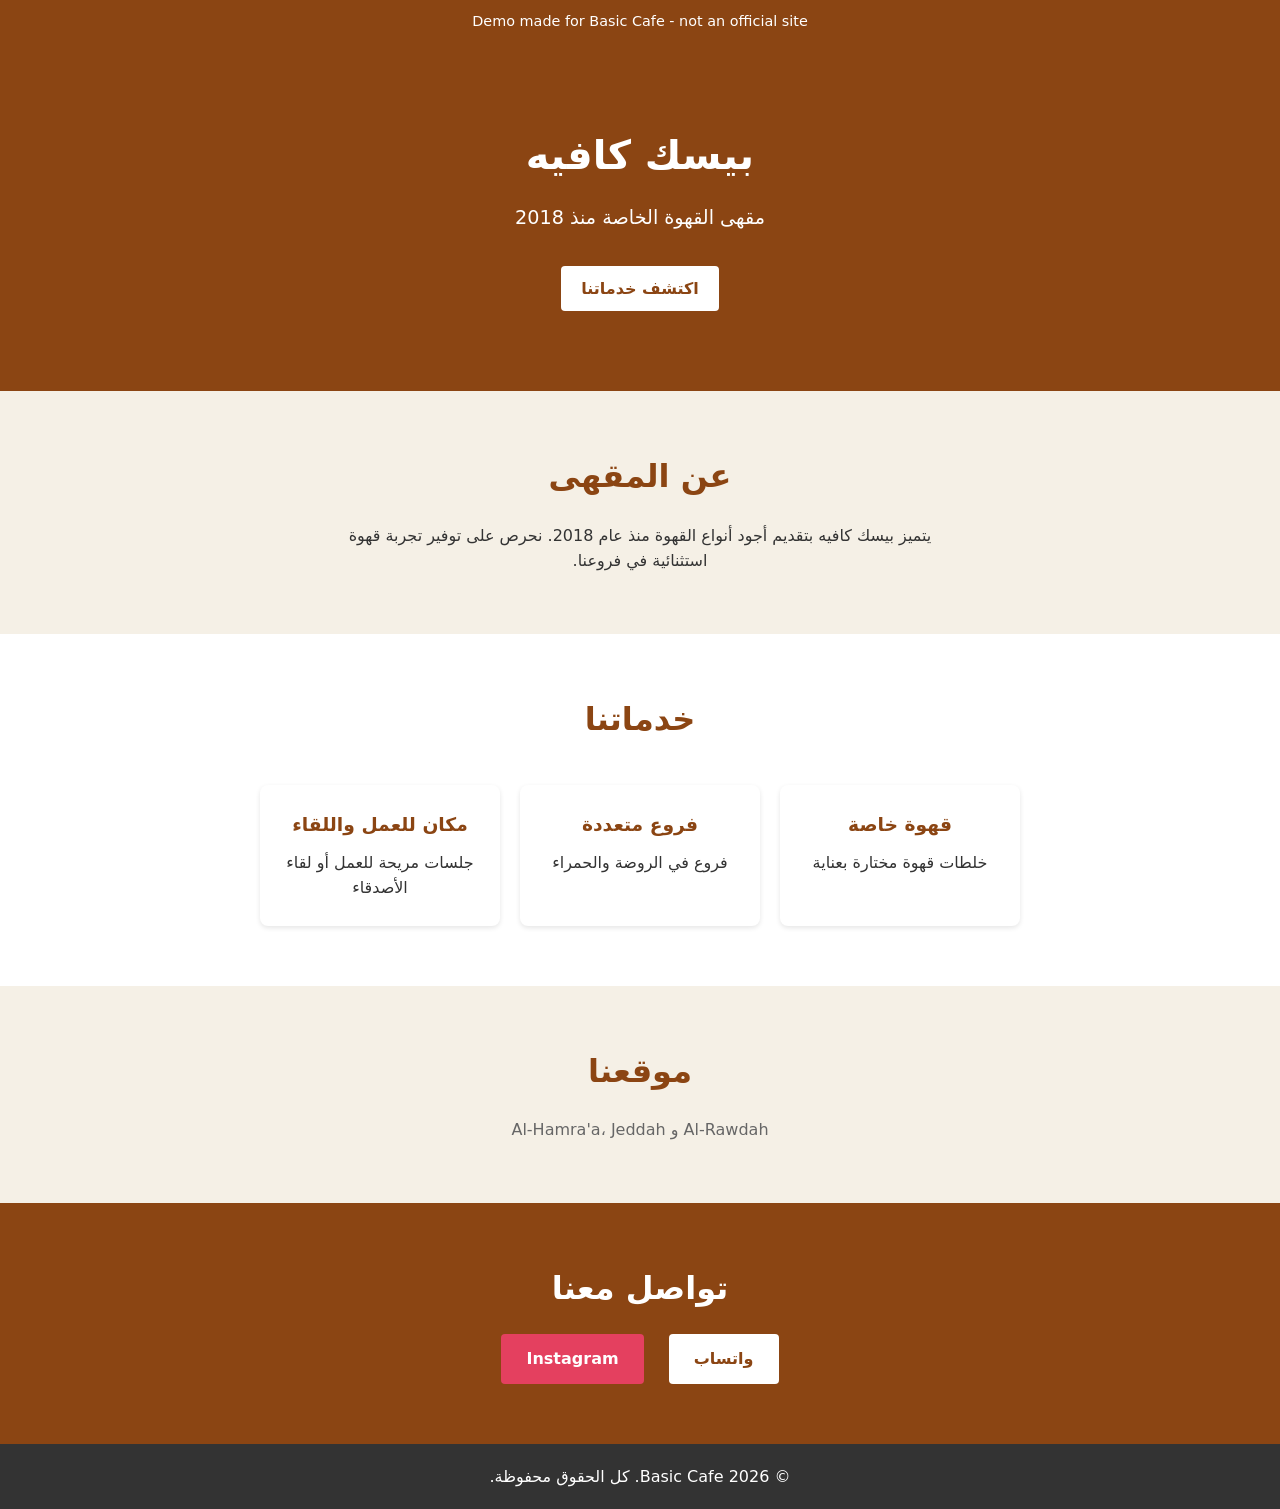
<file: basic-cafe/index.html>
<!DOCTYPE html>
<html lang="ar" dir="rtl">
<head>
  <meta charset="UTF-8">
  <meta name="robots" content="noindex, nofollow">
  <meta name="viewport" content="width=device-width, initial-scale=1.0">
  <title>Basic Cafe - Home</title>
  <link rel="stylesheet" href="styles.css">
</head>
<body>
  <!-- Top Banner -->
  <header class="top-banner">
    <p>Demo made for Basic Cafe - not an official site</p>
  </header>

  <!-- Hero (Arabic first) -->
  <section class="hero">
    <div class="container">
      <h1>بيسك كافيه</h1>
      <p>مقهى القهوة الخاصة منذ 2018</p>
      <a href="#services" class="btn">اكتشف خدماتنا</a>
    </div>
  </section>

  <!-- About -->
  <section class="about">
    <div class="container">
      <h2>عن المقهى</h2>
      <p>يتميز بيسك كافيه بتقديم أجود أنواع القهوة منذ عام 2018. نحرص على توفير تجربة قهوة استثنائية في فروعنا.</p>
    </div>
  </section>

  <!-- Services -->
  <section class="services" id="services">
    <div class="container">
      <h2>خدماتنا</h2>
      <div class="services-grid">
        <div class="service-card">
          <h3>قهوة خاصة</h3>
          <p>خلطات قهوة مختارة بعناية</p>
        </div>
        <div class="service-card">
          <h3>فروع متعددة</h3>
          <p>فروع في الروضة والحمراء</p>
        </div>
        <div class="service-card">
          <h3>مكان للعمل واللقاء</h3>
          <p>جلسات مريحة للعمل أو لقاء الأصدقاء</p>
        </div>
      </div>
    </div>
  </section>

  <!-- Location -->
  <section class="location">
    <div class="container">
      <h2>موقعنا</h2>
      <p>Al-Rawdah و Al-Hamra'a، Jeddah</p>
    </div>
  </section>

  <!-- Contact CTA -->
  <section class="cta">
    <div class="container">
      <h2>تواصل معنا</h2>
      <div class="contact-links">
        <a href="https://wa.me/966507419428" class="wa-button">واتساب</a>
        <a href="https://www.instagram.com/basiccafe.sa/" class="instagram-button">Instagram</a>
      </div>
    </div>
  </section>

  <footer>
    <div class="container">
      <p>&copy; 2026 Basic Cafe. كل الحقوق محفوظة.</p>
    </div>
  </footer>
</body>
</html>
</file>
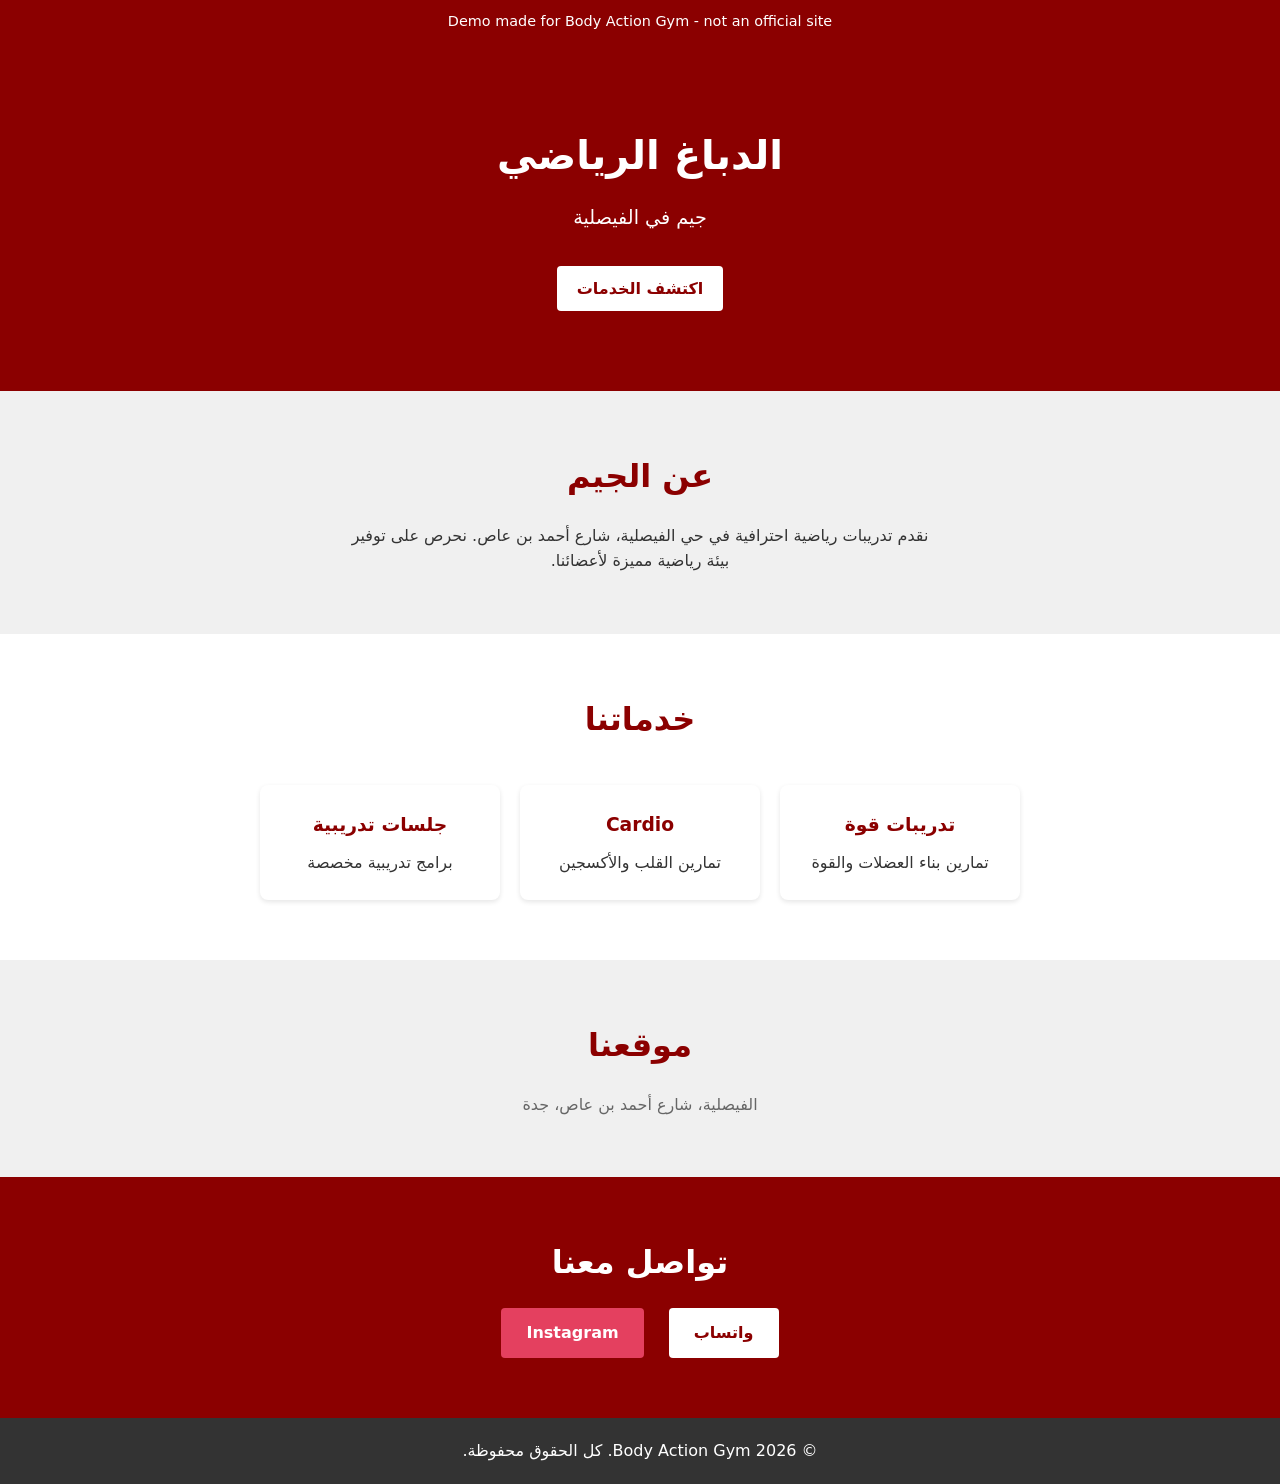
<file: body-action-gym/index.html>
<!DOCTYPE html>
<html lang="ar" dir="rtl">
<head>
  <meta charset="UTF-8">
  <meta name="robots" content="noindex, nofollow">
  <meta name="viewport" content="width=device-width, initial-scale=1.0">
  <title>Body Action Gym - Home</title>
  <link rel="stylesheet" href="styles.css">
</head>
<body>
  <!-- Top Banner -->
  <header class="top-banner">
    <p>Demo made for Body Action Gym - not an official site</p>
  </header>

  <!-- Hero (Arabic first) -->
  <section class="hero">
    <div class="container">
      <h1>الدباغ الرياضي</h1>
      <p>جيم في الفيصلية</p>
      <a href="#services" class="btn">اكتشف الخدمات</a>
    </div>
  </section>

  <!-- About -->
  <section class="about">
    <div class="container">
      <h2>عن الجيم</h2>
      <p>نقدم تدريبات رياضية احترافية في حي الفيصلية، شارع أحمد بن عاص. نحرص على توفير بيئة رياضية مميزة لأعضائنا.</p>
    </div>
  </section>

  <!-- Services -->
  <section class="services" id="services">
    <div class="container">
      <h2>خدماتنا</h2>
      <div class="services-grid">
        <div class="service-card">
          <h3>تدريبات قوة</h3>
          <p>تمارين بناء العضلات والقوة</p>
        </div>
        <div class="service-card">
          <h3>Cardio</h3>
          <p>تمارين القلب والأكسجين</p>
        </div>
        <div class="service-card">
          <h3>جلسات تدريبية</h3>
          <p>برامج تدريبية مخصصة</p>
        </div>
      </div>
    </div>
  </section>

  <!-- Location -->
  <section class="location">
    <div class="container">
      <h2>موقعنا</h2>
      <p>الفيصلية، شارع أحمد بن عاص، جدة</p>
    </div>
  </section>

  <!-- Contact CTA -->
  <section class="cta">
    <div class="container">
      <h2>تواصل معنا</h2>
      <div class="contact-links">
        <a href="https://wa.me/966580666825" class="wa-button">واتساب</a>
        <a href="https://www.instagram.com/bodyactiongym/" class="instagram-button">Instagram</a>
      </div>
    </div>
  </section>

  <footer>
    <div class="container">
      <p>&copy; 2026 Body Action Gym. كل الحقوق محفوظة.</p>
    </div>
  </footer>
</body>
</html>
</file>
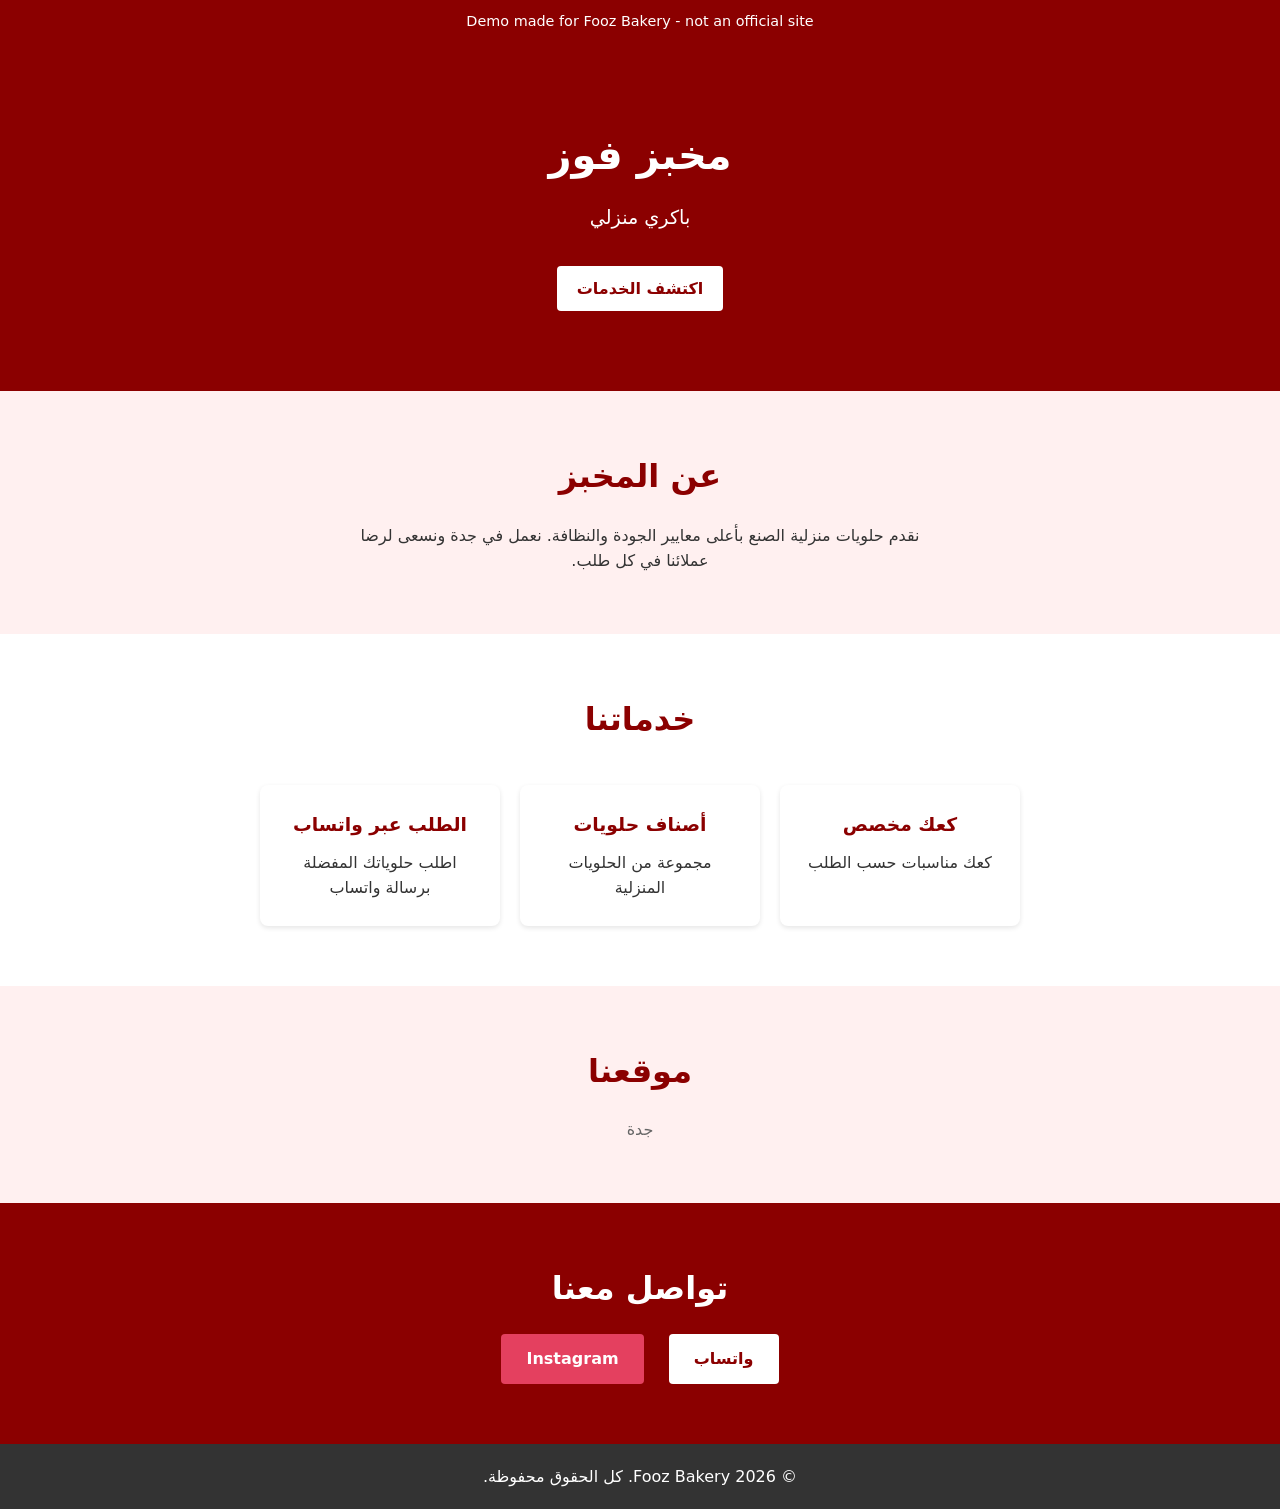
<file: fooz-bakery/index.html>
<!DOCTYPE html>
<html lang="ar" dir="rtl">
<head>
  <meta charset="UTF-8">
  <meta name="robots" content="noindex, nofollow">
  <meta name="viewport" content="width=device-width, initial-scale=1.0">
  <title>Fooz Bakery - Home</title>
  <link rel="stylesheet" href="styles.css">
</head>
<body>
  <!-- Top Banner -->
  <header class="top-banner">
    <p>Demo made for Fooz Bakery - not an official site</p>
  </header>

  <!-- Hero (Arabic first) -->
  <section class="hero">
    <div class="container">
      <h1>مخبز فوز</h1>
      <p>باكري منزلي</p>
      <a href="#services" class="btn">اكتشف الخدمات</a>
    </div>
  </section>

  <!-- About -->
  <section class="about">
    <div class="container">
      <h2>عن المخبز</h2>
      <p>نقدم حلويات منزلية الصنع بأعلى معايير الجودة والنظافة. نعمل في جدة ونسعى لرضا عملائنا في كل طلب.</p>
    </div>
  </section>

  <!-- Services -->
  <section class="services" id="services">
    <div class="container">
      <h2>خدماتنا</h2>
      <div class="services-grid">
        <div class="service-card">
          <h3>كعك مخصص</h3>
          <p>كعك مناسبات حسب الطلب</p>
        </div>
        <div class="service-card">
          <h3>أصناف حلويات</h3>
          <p>مجموعة من الحلويات المنزلية</p>
        </div>
        <div class="service-card">
          <h3>الطلب عبر واتساب</h3>
          <p>اطلب حلوياتك المفضلة برسالة واتساب</p>
        </div>
      </div>
    </div>
  </section>

  <!-- Location -->
  <section class="location">
    <div class="container">
      <h2>موقعنا</h2>
      <p>جدة</p>
    </div>
  </section>

  <!-- Contact CTA -->
  <section class="cta">
    <div class="container">
      <h2>تواصل معنا</h2>
      <div class="contact-links">
        <a href="https://wa.me/966569613514" class="wa-button">واتساب</a>
        <a href="http://instagram.com/foozbakery" class="instagram-button">Instagram</a>
      </div>
    </div>
  </section>

  <footer>
    <div class="container">
      <p>&copy; 2026 Fooz Bakery. كل الحقوق محفوظة.</p>
    </div>
  </footer>
</body>
</html>
</file>
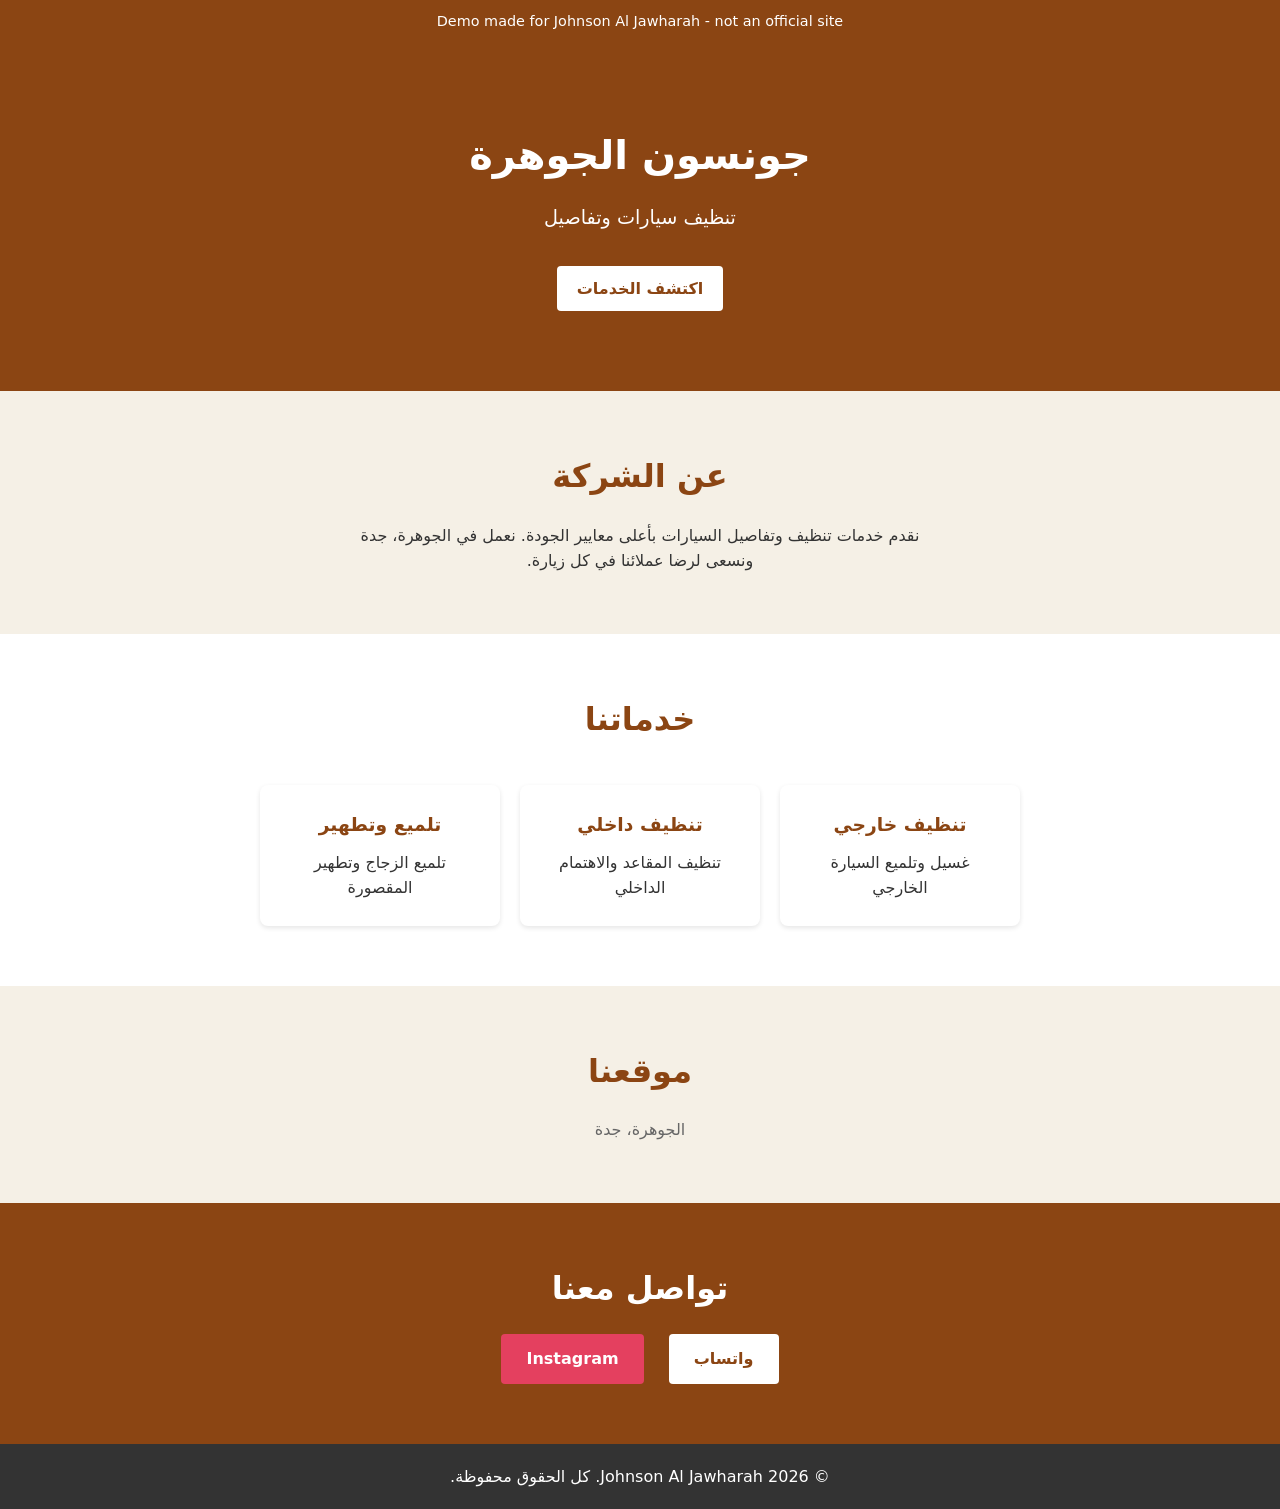
<file: johnson-aljawharah/index.html>
<!DOCTYPE html>
<html lang="ar" dir="rtl">
<head>
  <meta charset="UTF-8">
  <meta name="robots" content="noindex, nofollow">
  <meta name="viewport" content="width=device-width, initial-scale=1.0">
  <title>Johnson Al Jawharah - Home</title>
  <link rel="stylesheet" href="styles.css">
</head>
<body>
  <!-- Top Banner -->
  <header class="top-banner">
    <p>Demo made for Johnson Al Jawharah - not an official site</p>
  </header>

  <!-- Hero (Arabic first) -->
  <section class="hero">
    <div class="container">
      <h1>جونسون الجوهرة</h1>
      <p>تنظيف سيارات وتفاصيل</p>
      <a href="#services" class="btn">اكتشف الخدمات</a>
    </div>
  </section>

  <!-- About -->
  <section class="about">
    <div class="container">
      <h2>عن الشركة</h2>
      <p>نقدم خدمات تنظيف وتفاصيل السيارات بأعلى معايير الجودة. نعمل في الجوهرة، جدة ونسعى لرضا عملائنا في كل زيارة.</p>
    </div>
  </section>

  <!-- Services -->
  <section class="services" id="services">
    <div class="container">
      <h2>خدماتنا</h2>
      <div class="services-grid">
        <div class="service-card">
          <h3>تنظيف خارجي</h3>
          <p>غسيل وتلميع السيارة الخارجي</p>
        </div>
        <div class="service-card">
          <h3>تنظيف داخلي</h3>
          <p>تنظيف المقاعد والاهتمام الداخلي</p>
        </div>
        <div class="service-card">
          <h3>تلميع وتطهير</h3>
          <p>تلميع الزجاج وتطهير المقصورة</p>
        </div>
      </div>
    </div>
  </section>

  <!-- Location -->
  <section class="location">
    <div class="container">
      <h2>موقعنا</h2>
      <p>الجوهرة، جدة</p>
    </div>
  </section>

  <!-- Contact CTA -->
  <section class="cta">
    <div class="container">
      <h2>تواصل معنا</h2>
      <div class="contact-links">
        <a href="https://wa.me/966563620079" class="wa-button">واتساب</a>
        <a href="https://www.instagram.com/johnson_aljwhrh/" class="instagram-button">Instagram</a>
      </div>
    </div>
  </section>

  <footer>
    <div class="container">
      <p>&copy; 2026 Johnson Al Jawharah. كل الحقوق محفوظة.</p>
    </div>
  </footer>
</body>
</html>
</file>
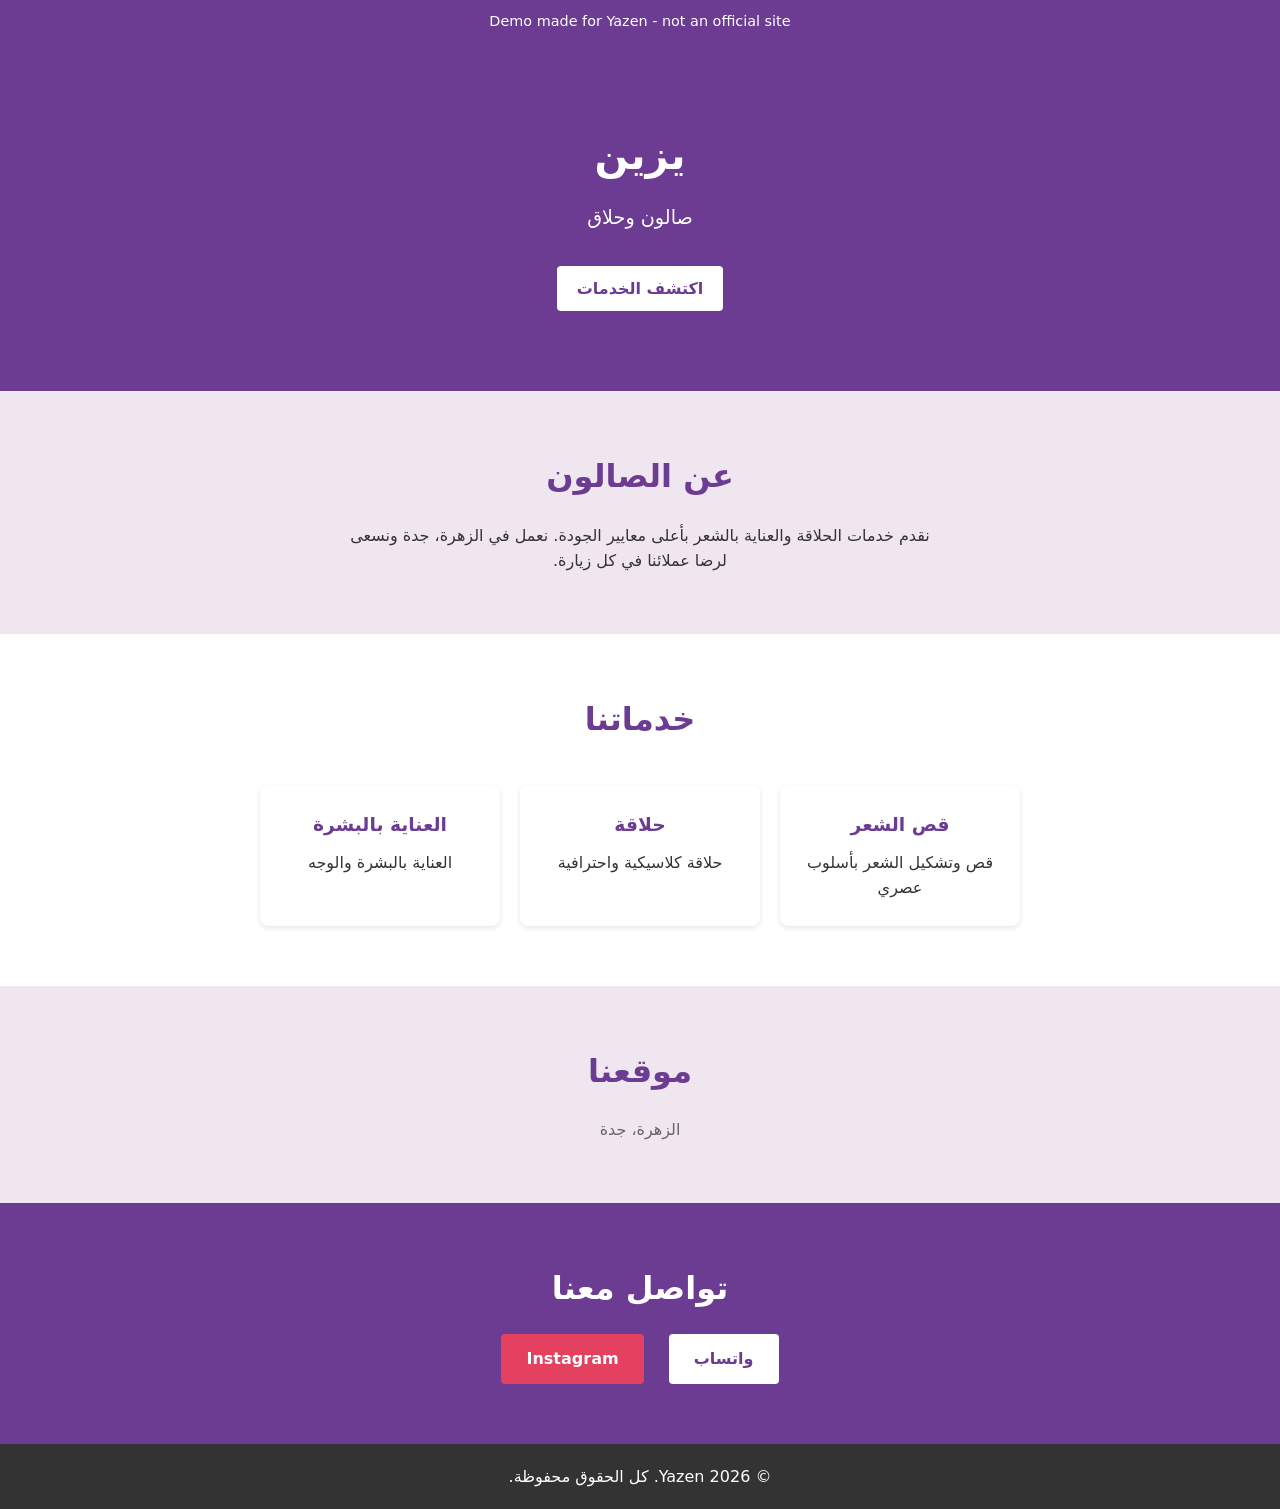
<file: yazen-salon/index.html>
<!DOCTYPE html>
<html lang="ar" dir="rtl">
<head>
  <meta charset="UTF-8">
  <meta name="robots" content="noindex, nofollow">
  <meta name="viewport" content="width=device-width, initial-scale=1.0">
  <title>Yazen Salon - Home</title>
  <link rel="stylesheet" href="styles.css">
</head>
<body>
  <!-- Top Banner -->
  <header class="top-banner">
    <p>Demo made for Yazen - not an official site</p>
  </header>

  <!-- Hero (Arabic first) -->
  <section class="hero">
    <div class="container">
      <h1>يزين</h1>
      <p>صالون وحلاق</p>
      <a href="#services" class="btn">اكتشف الخدمات</a>
    </div>
  </section>

  <!-- About -->
  <section class="about">
    <div class="container">
      <h2>عن الصالون</h2>
      <p>نقدم خدمات الحلاقة والعناية بالشعر بأعلى معايير الجودة. نعمل في الزهرة، جدة ونسعى لرضا عملائنا في كل زيارة.</p>
    </div>
  </section>

  <!-- Services -->
  <section class="services" id="services">
    <div class="container">
      <h2>خدماتنا</h2>
      <div class="services-grid">
        <div class="service-card">
          <h3>قص الشعر</h3>
          <p>قص وتشكيل الشعر بأسلوب عصري</p>
        </div>
        <div class="service-card">
          <h3>حلاقة</h3>
          <p>حلاقة كلاسيكية واحترافية</p>
        </div>
        <div class="service-card">
          <h3>العناية بالبشرة</h3>
          <p>العناية بالبشرة والوجه</p>
        </div>
      </div>
    </div>
  </section>

  <!-- Location -->
  <section class="location">
    <div class="container">
      <h2>موقعنا</h2>
      <p>الزهرة، جدة</p>
    </div>
  </section>

  <!-- Contact CTA -->
  <section class="cta">
    <div class="container">
      <h2>تواصل معنا</h2>
      <div class="contact-links">
        <a href="https://wa.me/966502202898" class="wa-button">واتساب</a>
        <a href="https://www.instagram.com/yazensalon" class="instagram-button">Instagram</a>
      </div>
    </div>
  </section>

  <footer>
    <div class="container">
      <p>&copy; 2026 Yazen. كل الحقوق محفوظة.</p>
    </div>
  </footer>
</body>
</html>
</file>
<file: basic-cafe/styles.css>
* {
  margin: 0;
  padding: 0;
  box-sizing: border-box;
}

body {
  font-family: system-ui, sans-serif;
  line-height: 1.6;
  color: #333;
}

.container {
  max-width: 800px;
  margin: 0 auto;
  padding: 0 20px;
}

/* Top Banner */
.top-banner {
  background: #8B4513;
  color: #fff;
  padding: 10px 20px;
  text-align: center;
  font-size: 0.9rem;
}

/* Hero */
.hero {
  background: #8B4513;
  color: #fff;
  padding: 80px 20px;
  text-align: center;
}

.hero h1 {
  font-size: 2.5rem;
  margin-bottom: 1rem;
}

.hero p {
  font-size: 1.2rem;
  margin-bottom: 2rem;
}

.btn {
  display: inline-block;
  background: #fff;
  color: #8B4513;
  padding: 10px 20px;
  text-decoration: none;
  border-radius: 4px;
  font-weight: bold;
}

/* About */
.about {
  padding: 60px 20px;
  text-align: center;
  background: #f5f0e6;
}

.about h2 {
  font-size: 2rem;
  margin-bottom: 20px;
  color: #8B4513;
}

.about p {
  max-width: 600px;
  margin: 0 auto;
}

/* Services */
.services {
  padding: 60px 20px;
  text-align: center;
}

.services h2 {
  font-size: 2rem;
  margin-bottom: 40px;
  color: #8B4513;
}

.services-grid {
  display: grid;
  grid-template-columns: repeat(auto-fit, minmax(200px, 1fr));
  gap: 20px;
  max-width: 800px;
  margin: 0 auto;
}

.service-card {
  background: #fff;
  padding: 25px;
  border-radius: 8px;
  transition: transform 0.2s;
  box-shadow: 0 2px 5px rgba(0,0,0,0.1);
}

.service-card:hover {
  transform: translateY(-4px);
}

.service-card h3 {
  margin-bottom: 10px;
  color: #8B4513;
}

/* Location */
.location {
  padding: 60px 20px;
  text-align: center;
  background: #f5f0e6;
}

.location h2 {
  font-size: 2rem;
  margin-bottom: 20px;
  color: #8B4513;
}

.location p {
  color: #666;
}

/* CTA */
.cta {
  background: #8B4513;
  color: #fff;
  padding: 60px 20px;
  text-align: center;
}

.cta h2 {
  font-size: 2rem;
  margin-bottom: 20px;
}

.cta p {
  margin-bottom: 30px;
  font-size: 1.1rem;
}

.contact-links a {
  display: inline-block;
  background: #fff;
  color: #8B4513;
  padding: 12px 25px;
  text-decoration: none;
  border-radius: 4px;
  font-weight: bold;
  margin: 0 10px;
}

.contact-links a.instagram-button {
  background: #E4405F;
  color: #fff;
}

/* Footer */
footer {
  padding: 20px;
  text-align: center;
  background: #333;
  color: #fff;
  margin-top: auto;
}

/* Mobile */
@media (max-width: 480px) {
  .hero h1 { font-size: 1.8rem; }
  .services h2 { font-size: 1.6rem; }
  .cta h2 { font-size: 1.6rem; }
}
</file>
<file: body-action-gym/styles.css>
* {
  margin: 0;
  padding: 0;
  box-sizing: border-box;
}

body {
  font-family: system-ui, sans-serif;
  line-height: 1.6;
  color: #333;
}

.container {
  max-width: 800px;
  margin: 0 auto;
  padding: 0 20px;
}

/* Top Banner */
.top-banner {
  background: #8B0000;
  color: #fff;
  padding: 10px 20px;
  text-align: center;
  font-size: 0.9rem;
}

/* Hero */
.hero {
  background: #8B0000;
  color: #fff;
  padding: 80px 20px;
  text-align: center;
}

.hero h1 {
  font-size: 2.5rem;
  margin-bottom: 1rem;
}

.hero p {
  font-size: 1.2rem;
  margin-bottom: 2rem;
}

.btn {
  display: inline-block;
  background: #fff;
  color: #8B0000;
  padding: 10px 20px;
  text-decoration: none;
  border-radius: 4px;
  font-weight: bold;
}

/* About */
.about {
  padding: 60px 20px;
  text-align: center;
  background: #f0f0f0;
}

.about h2 {
  font-size: 2rem;
  margin-bottom: 20px;
  color: #8B0000;
}

.about p {
  max-width: 600px;
  margin: 0 auto;
}

/* Services */
.services {
  padding: 60px 20px;
  text-align: center;
}

.services h2 {
  font-size: 2rem;
  margin-bottom: 40px;
  color: #8B0000;
}

.services-grid {
  display: grid;
  grid-template-columns: repeat(auto-fit, minmax(200px, 1fr));
  gap: 20px;
  max-width: 800px;
  margin: 0 auto;
}

.service-card {
  background: #fff;
  padding: 25px;
  border-radius: 8px;
  transition: transform 0.2s;
  box-shadow: 0 2px 5px rgba(0,0,0,0.1);
}

.service-card:hover {
  transform: translateY(-4px);
}

.service-card h3 {
  margin-bottom: 10px;
  color: #8B0000;
}

/* Location */
.location {
  padding: 60px 20px;
  text-align: center;
  background: #f0f0f0;
}

.location h2 {
  font-size: 2rem;
  margin-bottom: 20px;
  color: #8B0000;
}

.location p {
  color: #666;
}

/* CTA */
.cta {
  background: #8B0000;
  color: #fff;
  padding: 60px 20px;
  text-align: center;
}

.cta h2 {
  font-size: 2rem;
  margin-bottom: 20px;
}

.cta p {
  margin-bottom: 30px;
  font-size: 1.1rem;
}

.contact-links a {
  display: inline-block;
  background: #fff;
  color: #8B0000;
  padding: 12px 25px;
  text-decoration: none;
  border-radius: 4px;
  font-weight: bold;
  margin: 0 10px;
}

.contact-links a.instagram-button {
  background: #E4405F;
  color: #fff;
}

/* Footer */
footer {
  padding: 20px;
  text-align: center;
  background: #333;
  color: #fff;
  margin-top: auto;
}

/* Mobile */
@media (max-width: 480px) {
  .hero h1 { font-size: 1.8rem; }
  .services h2 { font-size: 1.6rem; }
  .cta h2 { font-size: 1.6rem; }
}
</file>
<file: fooz-bakery/styles.css>
* {
  margin: 0;
  padding: 0;
  box-sizing: border-box;
}

body {
  font-family: system-ui, sans-serif;
  line-height: 1.6;
  color: #333;
}

.container {
  max-width: 800px;
  margin: 0 auto;
  padding: 0 20px;
}

/* Top Banner */
.top-banner {
  background: #8B0000;
  color: #fff;
  padding: 10px 20px;
  text-align: center;
  font-size: 0.9rem;
}

/* Hero */
.hero {
  background: #8B0000;
  color: #fff;
  padding: 80px 20px;
  text-align: center;
}

.hero h1 {
  font-size: 2.5rem;
  margin-bottom: 1rem;
}

.hero p {
  font-size: 1.2rem;
  margin-bottom: 2rem;
}

.btn {
  display: inline-block;
  background: #fff;
  color: #8B0000;
  padding: 10px 20px;
  text-decoration: none;
  border-radius: 4px;
  font-weight: bold;
}

/* About */
.about {
  padding: 60px 20px;
  text-align: center;
  background: #fff0f0;
}

.about h2 {
  font-size: 2rem;
  margin-bottom: 20px;
  color: #8B0000;
}

.about p {
  max-width: 600px;
  margin: 0 auto;
}

/* Services */
.services {
  padding: 60px 20px;
  text-align: center;
}

.services h2 {
  font-size: 2rem;
  margin-bottom: 40px;
  color: #8B0000;
}

.services-grid {
  display: grid;
  grid-template-columns: repeat(auto-fit, minmax(200px, 1fr));
  gap: 20px;
  max-width: 800px;
  margin: 0 auto;
}

.service-card {
  background: #fff;
  padding: 25px;
  border-radius: 8px;
  transition: transform 0.2s;
  box-shadow: 0 2px 5px rgba(0,0,0,0.1);
}

.service-card:hover {
  transform: translateY(-4px);
}

.service-card h3 {
  margin-bottom: 10px;
  color: #8B0000;
}

/* Location */
.location {
  padding: 60px 20px;
  text-align: center;
  background: #fff0f0;
}

.location h2 {
  font-size: 2rem;
  margin-bottom: 20px;
  color: #8B0000;
}

.location p {
  color: #666;
}

/* CTA */
.cta {
  background: #8B0000;
  color: #fff;
  padding: 60px 20px;
  text-align: center;
}

.cta h2 {
  font-size: 2rem;
  margin-bottom: 20px;
}

.cta p {
  margin-bottom: 30px;
  font-size: 1.1rem;
}

.contact-links a {
  display: inline-block;
  background: #fff;
  color: #8B0000;
  padding: 12px 25px;
  text-decoration: none;
  border-radius: 4px;
  font-weight: bold;
  margin: 0 10px;
}

.contact-links a.instagram-button {
  background: #E4405F;
  color: #fff;
}

/* Footer */
footer {
  padding: 20px;
  text-align: center;
  background: #333;
  color: #fff;
  margin-top: auto;
}

/* Mobile */
@media (max-width: 480px) {
  .hero h1 { font-size: 1.8rem; }
  .services h2 { font-size: 1.6rem; }
  .cta h2 { font-size: 1.6rem; }
}
</file>
<file: johnson-aljawharah/styles.css>
* {
  margin: 0;
  padding: 0;
  box-sizing: border-box;
}

body {
  font-family: system-ui, sans-serif;
  line-height: 1.6;
  color: #333;
}

.container {
  max-width: 800px;
  margin: 0 auto;
  padding: 0 20px;
}

/* Top Banner */
.top-banner {
  background: #8B4513;
  color: #fff;
  padding: 10px 20px;
  text-align: center;
  font-size: 0.9rem;
}

/* Hero */
.hero {
  background: #8B4513;
  color: #fff;
  padding: 80px 20px;
  text-align: center;
}

.hero h1 {
  font-size: 2.5rem;
  margin-bottom: 1rem;
}

.hero p {
  font-size: 1.2rem;
  margin-bottom: 2rem;
}

.btn {
  display: inline-block;
  background: #fff;
  color: #8B4513;
  padding: 10px 20px;
  text-decoration: none;
  border-radius: 4px;
  font-weight: bold;
}

/* About */
.about {
  padding: 60px 20px;
  text-align: center;
  background: #f5f0e6;
}

.about h2 {
  font-size: 2rem;
  margin-bottom: 20px;
  color: #8B4513;
}

.about p {
  max-width: 600px;
  margin: 0 auto;
}

/* Services */
.services {
  padding: 60px 20px;
  text-align: center;
}

.services h2 {
  font-size: 2rem;
  margin-bottom: 40px;
  color: #8B4513;
}

.services-grid {
  display: grid;
  grid-template-columns: repeat(auto-fit, minmax(200px, 1fr));
  gap: 20px;
  max-width: 800px;
  margin: 0 auto;
}

.service-card {
  background: #fff;
  padding: 25px;
  border-radius: 8px;
  transition: transform 0.2s;
  box-shadow: 0 2px 5px rgba(0,0,0,0.1);
}

.service-card:hover {
  transform: translateY(-4px);
}

.service-card h3 {
  margin-bottom: 10px;
  color: #8B4513;
}

/* Location */
.location {
  padding: 60px 20px;
  text-align: center;
  background: #f5f0e6;
}

.location h2 {
  font-size: 2rem;
  margin-bottom: 20px;
  color: #8B4513;
}

.location p {
  color: #666;
}

/* CTA */
.cta {
  background: #8B4513;
  color: #fff;
  padding: 60px 20px;
  text-align: center;
}

.cta h2 {
  font-size: 2rem;
  margin-bottom: 20px;
}

.cta p {
  margin-bottom: 30px;
  font-size: 1.1rem;
}

.contact-links a {
  display: inline-block;
  background: #fff;
  color: #8B4513;
  padding: 12px 25px;
  text-decoration: none;
  border-radius: 4px;
  font-weight: bold;
  margin: 0 10px;
}

.contact-links a.instagram-button {
  background: #E4405F;
  color: #fff;
}

/* Footer */
footer {
  padding: 20px;
  text-align: center;
  background: #333;
  color: #fff;
  margin-top: auto;
}

/* Mobile */
@media (max-width: 480px) {
  .hero h1 { font-size: 1.8rem; }
  .services h2 { font-size: 1.6rem; }
  .cta h2 { font-size: 1.6rem; }
}
</file>
<file: yazen-salon/styles.css>
* {
  margin: 0;
  padding: 0;
  box-sizing: border-box;
}

body {
  font-family: system-ui, sans-serif;
  line-height: 1.6;
  color: #333;
}

.container {
  max-width: 800px;
  margin: 0 auto;
  padding: 0 20px;
}

/* Top Banner */
.top-banner {
  background: #6B3C91;
  color: #fff;
  padding: 10px 20px;
  text-align: center;
  font-size: 0.9rem;
}

/* Hero */
.hero {
  background: #6B3C91;
  color: #fff;
  padding: 80px 20px;
  text-align: center;
}

.hero h1 {
  font-size: 2.5rem;
  margin-bottom: 1rem;
}

.hero p {
  font-size: 1.2rem;
  margin-bottom: 2rem;
}

.btn {
  display: inline-block;
  background: #fff;
  color: #6B3C91;
  padding: 10px 20px;
  text-decoration: none;
  border-radius: 4px;
  font-weight: bold;
}

/* About */
.about {
  padding: 60px 20px;
  text-align: center;
  background: #f0e6f0;
}

.about h2 {
  font-size: 2rem;
  margin-bottom: 20px;
  color: #6B3C91;
}

.about p {
  max-width: 600px;
  margin: 0 auto;
}

/* Services */
.services {
  padding: 60px 20px;
  text-align: center;
}

.services h2 {
  font-size: 2rem;
  margin-bottom: 40px;
  color: #6B3C91;
}

.services-grid {
  display: grid;
  grid-template-columns: repeat(auto-fit, minmax(200px, 1fr));
  gap: 20px;
  max-width: 800px;
  margin: 0 auto;
}

.service-card {
  background: #fff;
  padding: 25px;
  border-radius: 8px;
  transition: transform 0.2s;
  box-shadow: 0 2px 5px rgba(0,0,0,0.1);
}

.service-card:hover {
  transform: translateY(-4px);
}

.service-card h3 {
  margin-bottom: 10px;
  color: #6B3C91;
}

/* Location */
.location {
  padding: 60px 20px;
  text-align: center;
  background: #f0e6f0;
}

.location h2 {
  font-size: 2rem;
  margin-bottom: 20px;
  color: #6B3C91;
}

.location p {
  color: #666;
}

/* CTA */
.cta {
  background: #6B3C91;
  color: #fff;
  padding: 60px 20px;
  text-align: center;
}

.cta h2 {
  font-size: 2rem;
  margin-bottom: 20px;
}

.cta p {
  margin-bottom: 30px;
  font-size: 1.1rem;
}

.contact-links a {
  display: inline-block;
  background: #fff;
  color: #6B3C91;
  padding: 12px 25px;
  text-decoration: none;
  border-radius: 4px;
  font-weight: bold;
  margin: 0 10px;
}

.contact-links a.instagram-button {
  background: #E4405F;
  color: #fff;
}

/* Footer */
footer {
  padding: 20px;
  text-align: center;
  background: #333;
  color: #fff;
  margin-top: auto;
}

/* Mobile */
@media (max-width: 480px) {
  .hero h1 { font-size: 1.8rem; }
  .services h2 { font-size: 1.6rem; }
  .cta h2 { font-size: 1.6rem; }
}
</file>
